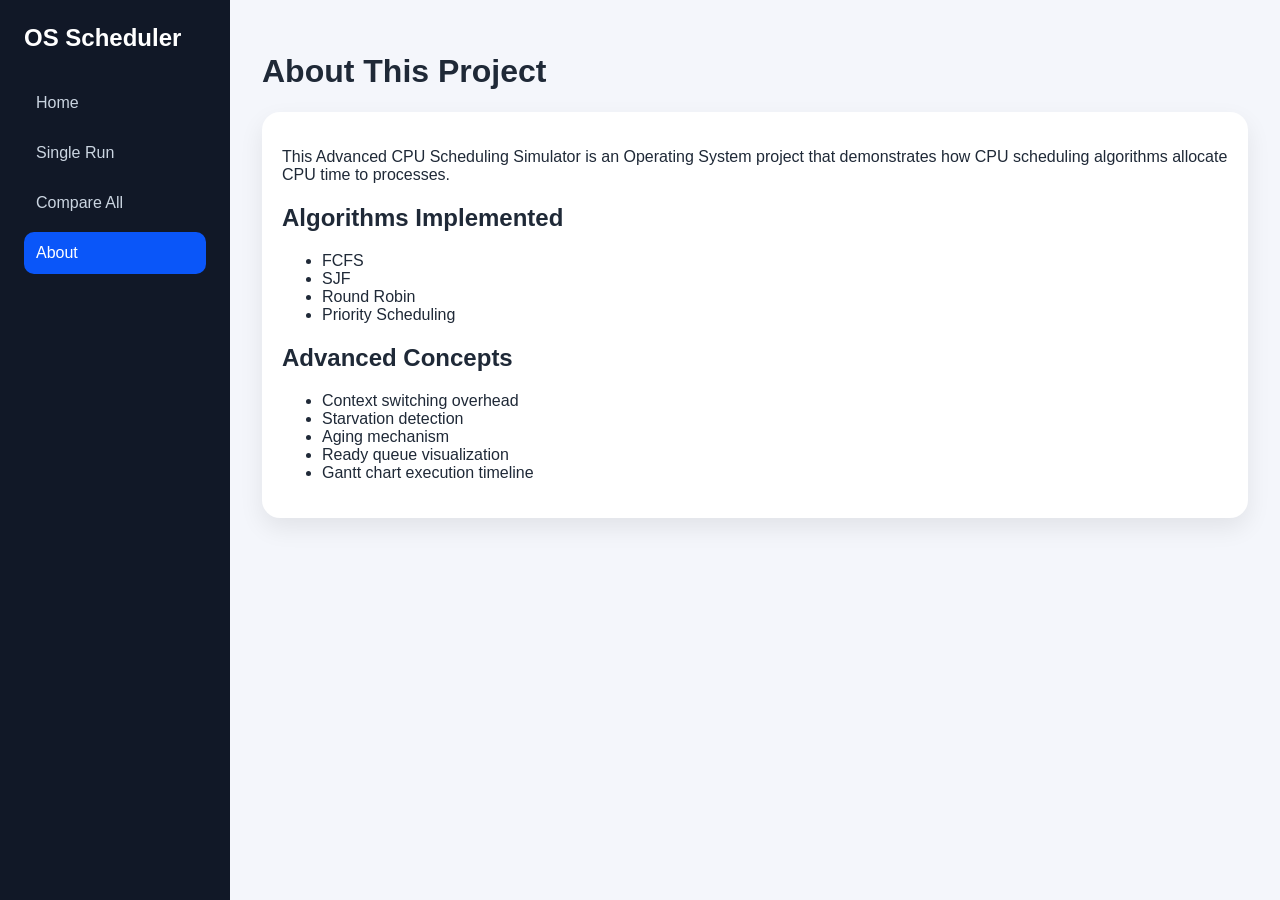
<file: frontend/pages/about.html>
<!DOCTYPE html>
<html lang="en">
<head>
  <meta charset="UTF-8" />
  <title>About Project</title>
  <link rel="stylesheet" href="../css/style.css" />
</head>
<body>
  <aside class="sidebar">
    <h2>OS Scheduler</h2>
    <a href="../index.html">Home</a>
    <a href="single.html">Single Run</a>
    <a href="compare.html">Compare All</a>
    <a href="about.html" class="active">About</a>
  </aside>

  <main class="main">
    <h1>About This Project</h1>
    <section class="panel">
      <p>
        This Advanced CPU Scheduling Simulator is an Operating System project that demonstrates
        how CPU scheduling algorithms allocate CPU time to processes.
      </p>
      <h2>Algorithms Implemented</h2>
      <ul>
        <li>FCFS</li>
        <li>SJF</li>
        <li>Round Robin</li>
        <li>Priority Scheduling</li>
      </ul>
      <h2>Advanced Concepts</h2>
      <ul>
        <li>Context switching overhead</li>
        <li>Starvation detection</li>
        <li>Aging mechanism</li>
        <li>Ready queue visualization</li>
        <li>Gantt chart execution timeline</li>
      </ul>
    </section>
  </main>
</body>
</html>
</file>
<file: frontend/css/style.css>
* {
  box-sizing: border-box;
}

body {
  margin: 0;
  font-family: Inter, Arial, sans-serif;
  background: #f4f6fb;
  color: #1f2937;
}

.sidebar {
  position: fixed;
  left: 0;
  top: 0;
  width: 230px;
  height: 100vh;
  background: #111827;
  color: white;
  padding: 24px;
}

.sidebar h2 {
  margin-top: 0;
  margin-bottom: 30px;
}

.sidebar a {
  display: block;
  color: #cbd5e1;
  padding: 12px;
  text-decoration: none;
  border-radius: 10px;
  margin-bottom: 8px;
}

.sidebar a.active,
.sidebar a:hover {
  background: #0a56f9;
  color: white;
}

.main {
  margin-left: 230px;
  padding: 32px;
}

.hero {
  padding: 40px;
  background: linear-gradient(135deg, #6191d0, #c9eb6c);
  color: white;
  border-radius: 24px;
}

.hero h1 {
  font-size: 42px;
}

.cards {
  display: grid;
  grid-template-columns: repeat(3, 1fr);
  gap: 18px;
  margin: 28px 0;
}

.card,
.panel {
  background: white;
  color: #1f2937;
  padding: 20px;
  border-radius: 18px;
  box-shadow: 0 10px 25px rgba(0,0,0,0.08);
  margin-bottom: 24px;
}

.hero .card {
  background: rgba(255,255,255,0.95);
}

.btn,
button {
  border: 0;
  background: #5ce16e;
  color: white;
  padding: 11px 18px;
  border-radius: 10px;
  cursor: pointer;
  text-decoration: none;
  margin: 6px;
  font-weight: 600;
}

button:hover,
.btn:hover {
  background: #0255fc;
}

.grid {
  display: grid;
  grid-template-columns: repeat(5, 1fr);
  gap: 14px;
}

label {
  font-weight: 600;
}

input,
select {
  width: 100%;
  padding: 9px;
  margin-top: 6px;
  border: 1px solid #cbd5e1;
  border-radius: 8px;
}

table {
  width: 100%;
  border-collapse: collapse;
  margin: 14px 0;
}

th,
td {
  padding: 11px;
  border-bottom: 1px solid #e5e7eb;
  text-align: center;
}

th {
  background: #eef2ff;
}

.metrics {
  display: grid;
  grid-template-columns: repeat(6, 1fr);
  gap: 14px;
  margin-bottom: 24px;
}

.metric-card {
  background: white;
  padding: 18px;
  border-radius: 16px;
  box-shadow: 0 8px 18px rgba(0,0,0,0.06);
}

.metric-card h3 {
  font-size: 13px;
  color: #64748b;
  margin: 0;
}

.metric-card p {
  font-size: 24px;
  font-weight: 800;
  margin: 8px 0 0;
}

.gantt {
  display: flex;
  align-items: stretch;
  overflow-x: auto;
  min-height: 90px;
  padding: 16px;
  border: 1px dashed #94a3b8;
  border-radius: 14px;
  background: #f8fafc;
}

.gantt-seg {
  min-width: 70px;
  padding: 12px;
  margin-right: 4px;
  border-radius: 10px;
  background: #2563eb;
  color: white;
  text-align: center;
  animation: pop 0.35s ease;
}

.gantt-seg.idle {
  background: #64748b;
}

.gantt-seg.context {
  background: #f97316;
}

.snapshot {
  padding: 12px;
  background: #f8fafc;
  border-left: 5px solid #2563eb;
  margin-bottom: 8px;
  border-radius: 8px;
}

@keyframes pop {
  from { transform: scale(0.8); opacity: 0; }
  to { transform: scale(1); opacity: 1; }
}

@media print {
  .sidebar, button, .btn {
    display: none;
  }
  .main {
    margin-left: 0;
  }
}

@media (max-width: 900px) {
  .sidebar {
    position: static;
    width: 100%;
    height: auto;
  }
  .main {
    margin-left: 0;
  }
  .cards, .grid, .metrics {
    grid-template-columns: 1fr;
  }
}
</file>
